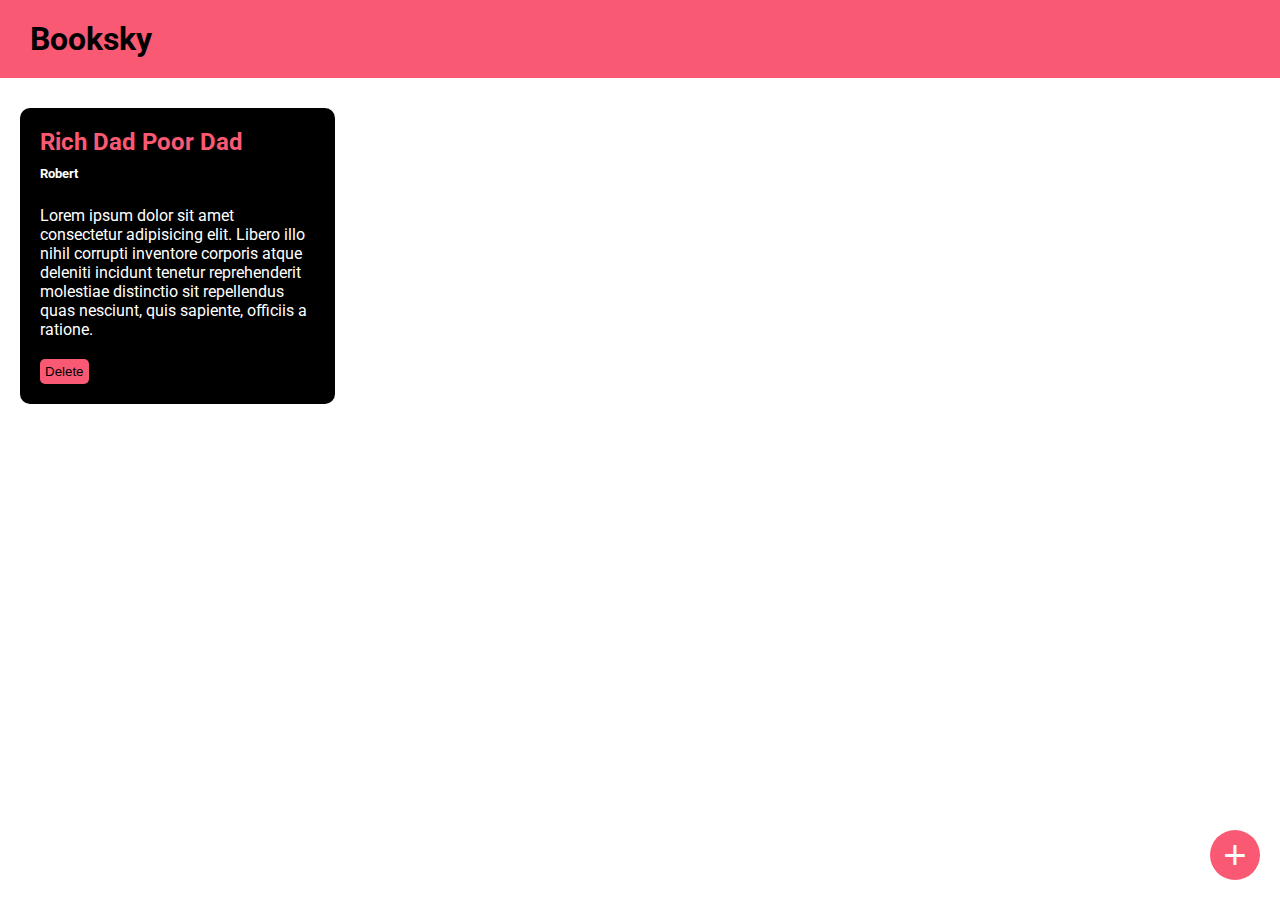
<file: Book sky/index.html>
<!DOCTYPE html>
<html lang="en">
  <head>
    <meta charset="UTF-8" />
    <meta name="viewport" content="width=device-width, initial-scale=1.0" />
    <title>BookSky</title>
    <link rel="stylesheet" href="styles.css" />
    <link rel="preconnect" href="https://fonts.googleapis.com" />
    <link rel="preconnect" href="https://fonts.gstatic.com" crossorigin />
    <link
      href="https://fonts.googleapis.com/css2?family=Roboto:wght@400;500;700&display=swap"
      rel="stylesheet"
    />
  </head>
  <body>
    <div class="navbar">
      <h1>Booksky</h1>
    </div>
    <div class="container">
      <div class="book-container">
        <h2>Rich Dad Poor Dad</h2>
        <h5>Robert</h5>
        <p>
          Lorem ipsum dolor sit amet consectetur adipisicing elit. Libero illo
          nihil corrupti inventore corporis atque deleniti incidunt tenetur
          reprehenderit molestiae distinctio sit repellendus quas nesciunt, quis
          sapiente, officiis a ratione.
        </p>
        <button onclick="deletebook(this)">Delete</button>
      </div>
    </div>
    <div class="popup-overlay"></div>
    <div class="popup-box">
      <h2>Add Book</h2>
      <form>
        <input type="text" placeholder="Book Title" id="book-title-input" />
        <input type="text" placeholder="Book Author" id="book-author-input" />
        <textarea
          placeholder="Short Description"
          id="book-description-input"
        ></textarea>
        <button id="add-book">ADD</button>
        <button id="cancel-popup">CANCEL</button>
      </form>
    </div>
    <button class="add-button">+</button>
    <script src="script.js"></script>
  </body>
</html>
</file>
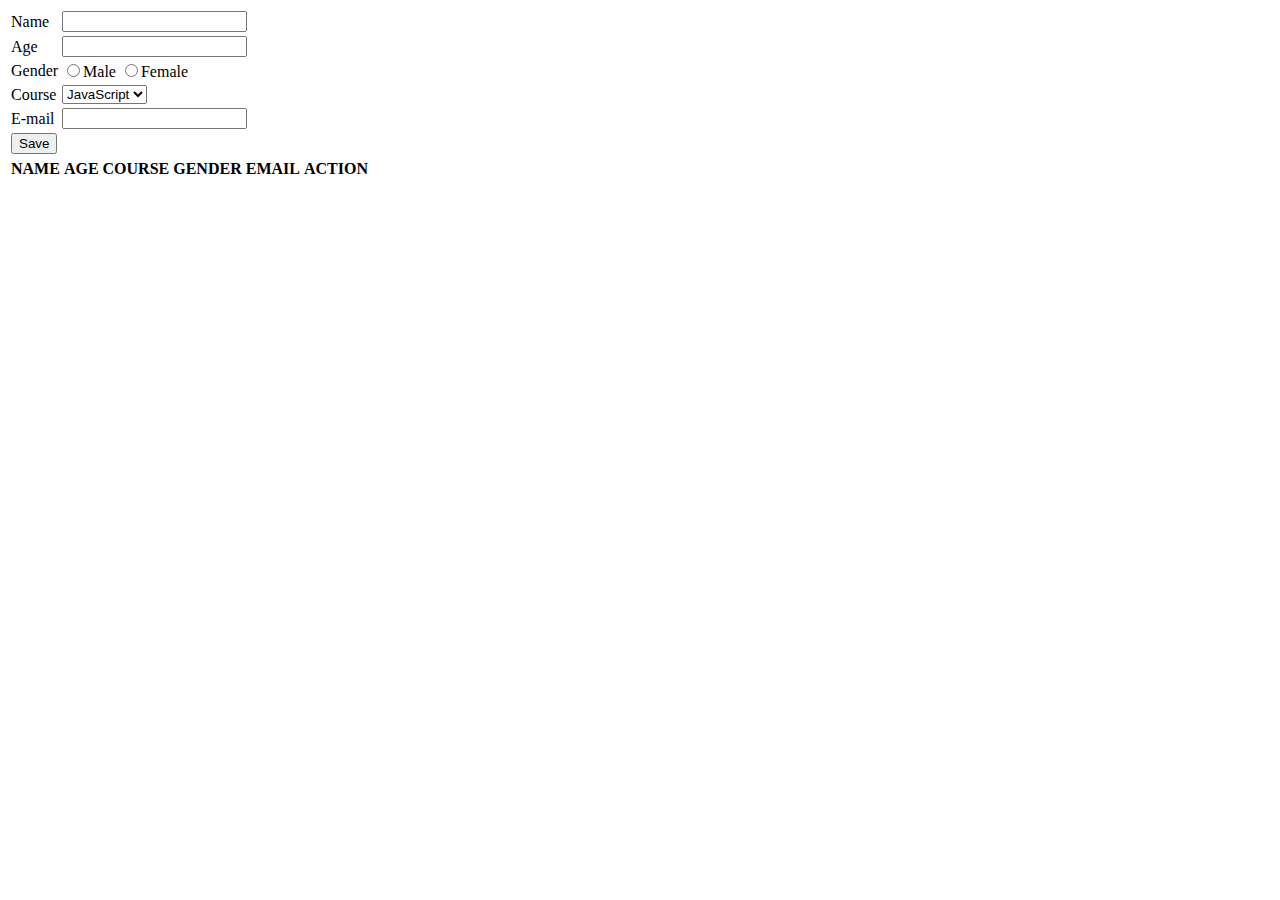
<file: student_form/index.html>
<!DOCTYPE html>
<html lang="en">
  <head>
    <meta charset="UTF-8" />
    <meta name="viewport" content="width=device-width, initial-scale=1.0" />
    <title>Document</title>
  </head>
  <body>
    <table>
      <tr>
        <td>Name</td>
        <td><input type="text" id="name" /></td>
      </tr>
      <tr>
        <td>Age</td>
        <td><input type="number" id="age" /></td>
      </tr>
      <tr>
        <td>Gender</td>
        <td>
          <input type="radio" id="male" value="male" name="gender" /><label
            for="male"
            >Male</label
          >
          <input type="radio" id="female" value="female" name="gender" /><label
            for="female"
            >Female</label
          >
        </td>
      </tr>
      <tr>
        <td>Course</td>
        <td>
          <select name="course" id="course">
            <option value="javascript">JavaScript</option>
            <option value="css">CSS</option>
            <option value="html">HTML</option>
          </select>
        </td>
      </tr>
      <tr>
        <td>E-mail</td>
        <td><input type="email" id="email" /></td>
      </tr>
      <tr>
        <td><button onclick="save()">Save</button></td>
      </tr>
    </table>
    <table>
      <thead>
        <tr>
          <th>NAME</th>
          <th>AGE</th>
          <th>COURSE</th>
          <th>GENDER</th>
          <th>EMAIL</th>
          <th>ACTION</th>
        </tr>
      </thead>
      <tbody id="list"></tbody>
    </table>

    <script>
      function save() {
        let name = document.getElementById("name").value;
        let age = document.getElementById("age").value;
        let gender = document.querySelector(
          'input[name="gender"]:checked'
        ).value;
        let course = document.getElementById("course").value;
        let mail = document.getElementById("email").value;
        console.log({ name, age, gender, course, mail });

        let listItem = document.createElement("tr");
        listItem.innerHTML = `<td>${name}</td><td>${age}</td><td>${course}</td><td>${gender}</td><td>${mail}</td><td><button onclick="erase(event)">Delete</button></td>`;

        document.getElementById("list").append(listItem);
      }

      function erase(event) {
        event.target.parentElement.parentElement.remove();
      }
    </script>
  </body>
</html>
</file>
<file: Book sky/styles.css>
* {
  padding: 0;
  margin: 0;
  box-sizing: border-box;
}
body {
  font-family: "Roboto", sans-serif;
}

.navbar {
  background-color: #fa5974;
  padding: 20px 30px;
}

.container {
  padding: 10px;
  display: flex;
  align-items: flex-start;
}

.book-container {
  padding: 20px;
  width: 25%;
  background-color: black;
  color: white;
  border-radius: 10px;
  margin: 20px 10px 0px 10px;
  display: inline-block;
}
.book-container h2 {
  color: #fa5974;
  margin-bottom: 10px;
}
.book-container p {
  margin-top: 25px;
}
.book-container button {
  background-color: #fa5974;
  color: black;
  border: none;
  padding: 5px;
  border-radius: 5px;
  margin-top: 20px;
}
.add-button {
  width: 50px;
  height: 50px;
  border: none;
  background-color: #fa5974;
  color: white;
  font-size: 40px;
  border-radius: 50%;
  position: absolute;
  right: 20px;
  bottom: 20px;
}
.popup-overlay {
  background-color: black;
  width: 100%;
  height: 100%;
  position: absolute;
  z-index: 1;
  left: 0;
  top: 0;
  opacity: 0.8;
  display: none;
}

.popup-box {
  position: absolute;
  left: 30%;
  top: 20%;
  width: 40%;
  background-color: #fa5974;
  z-index: 2;
  padding: 40px;
  border-radius: 10px;
  display: none;
}
.popup-box input,
.popup-box textarea {
  background: transparent;
  border: none;
  width: 100%;
  margin: 10px;
  padding: 5px;
  font-size: 20px;
  border-bottom: solid black 2px;
}
.popup-box textarea {
  border: solid black 2px;
}
.popup-box ::placeholder {
  color: black;
}
.popup-box button {
  color: white;
  border: none;
  padding: 10px 20px;
  margin: 5px;
  background-color: black;
}
.popup-box input:focus,
.popup-box textarea:focus {
  outline: none;
}
</file>
